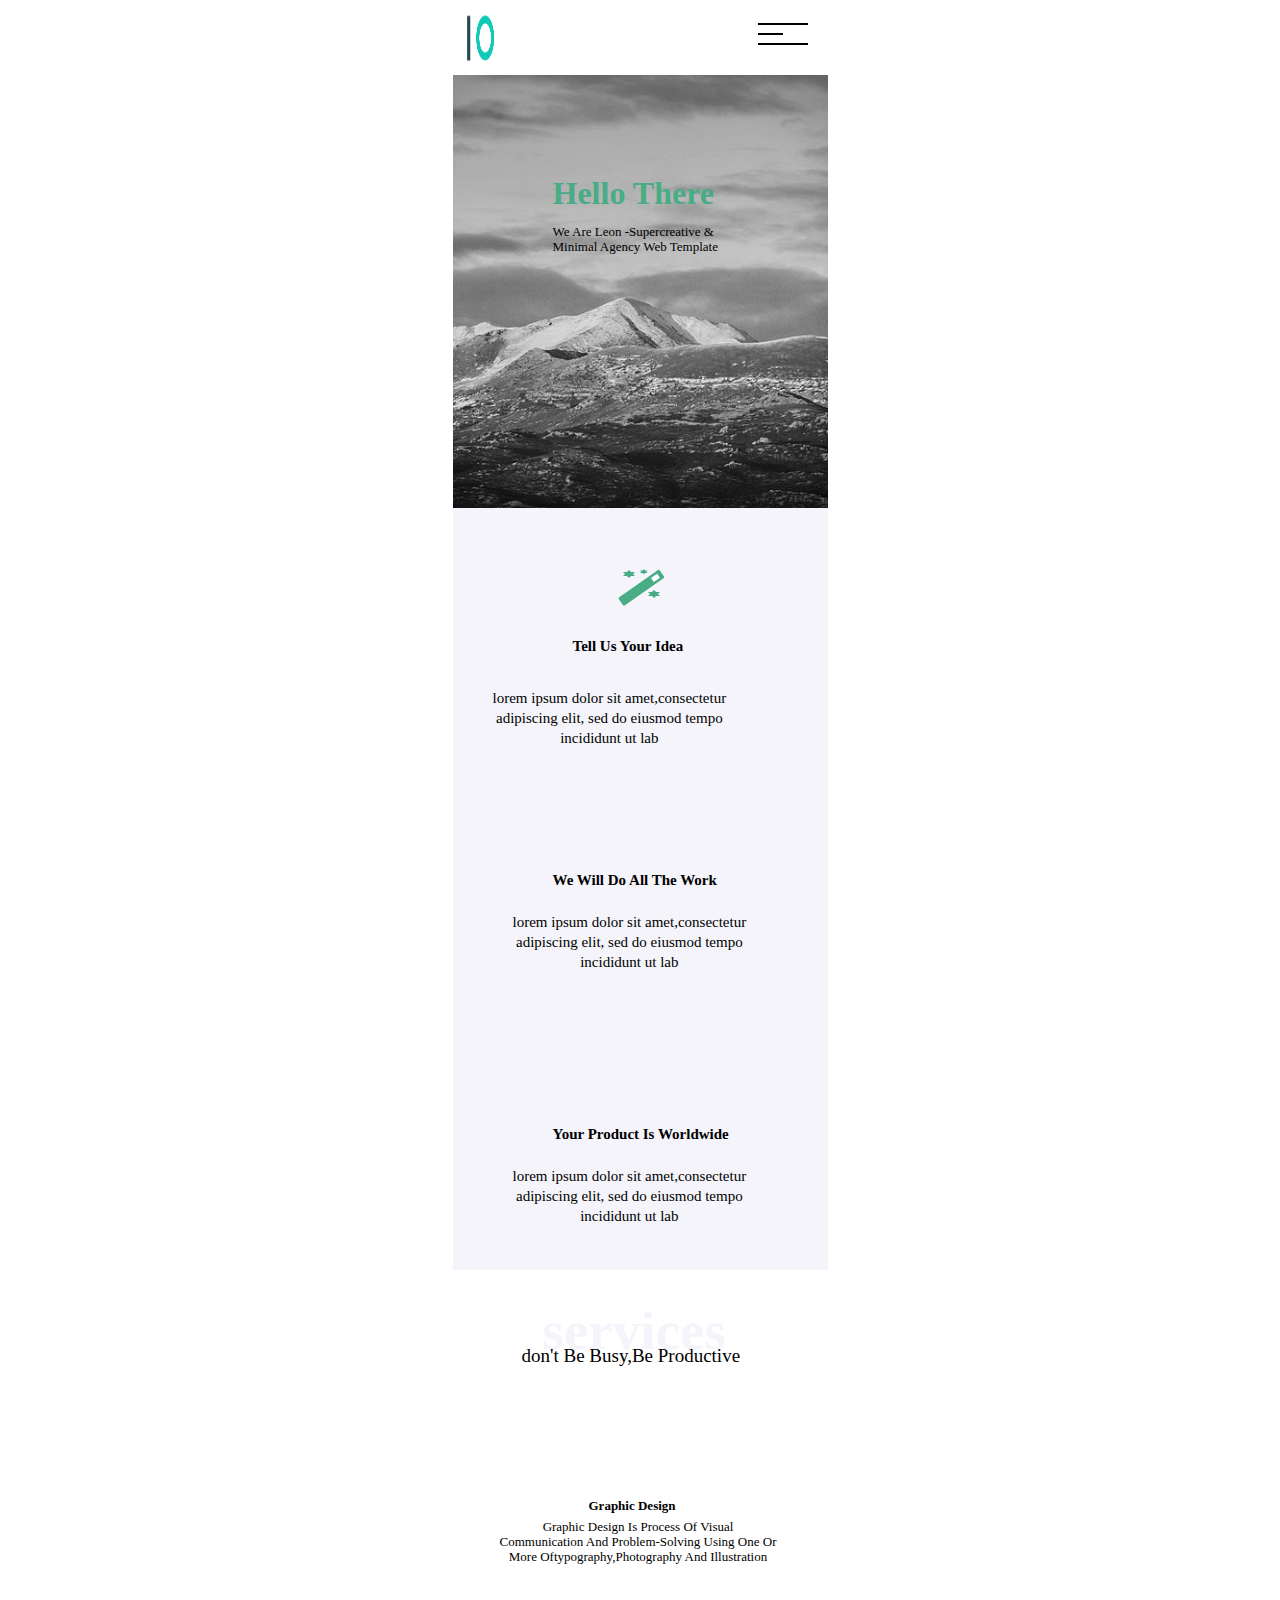
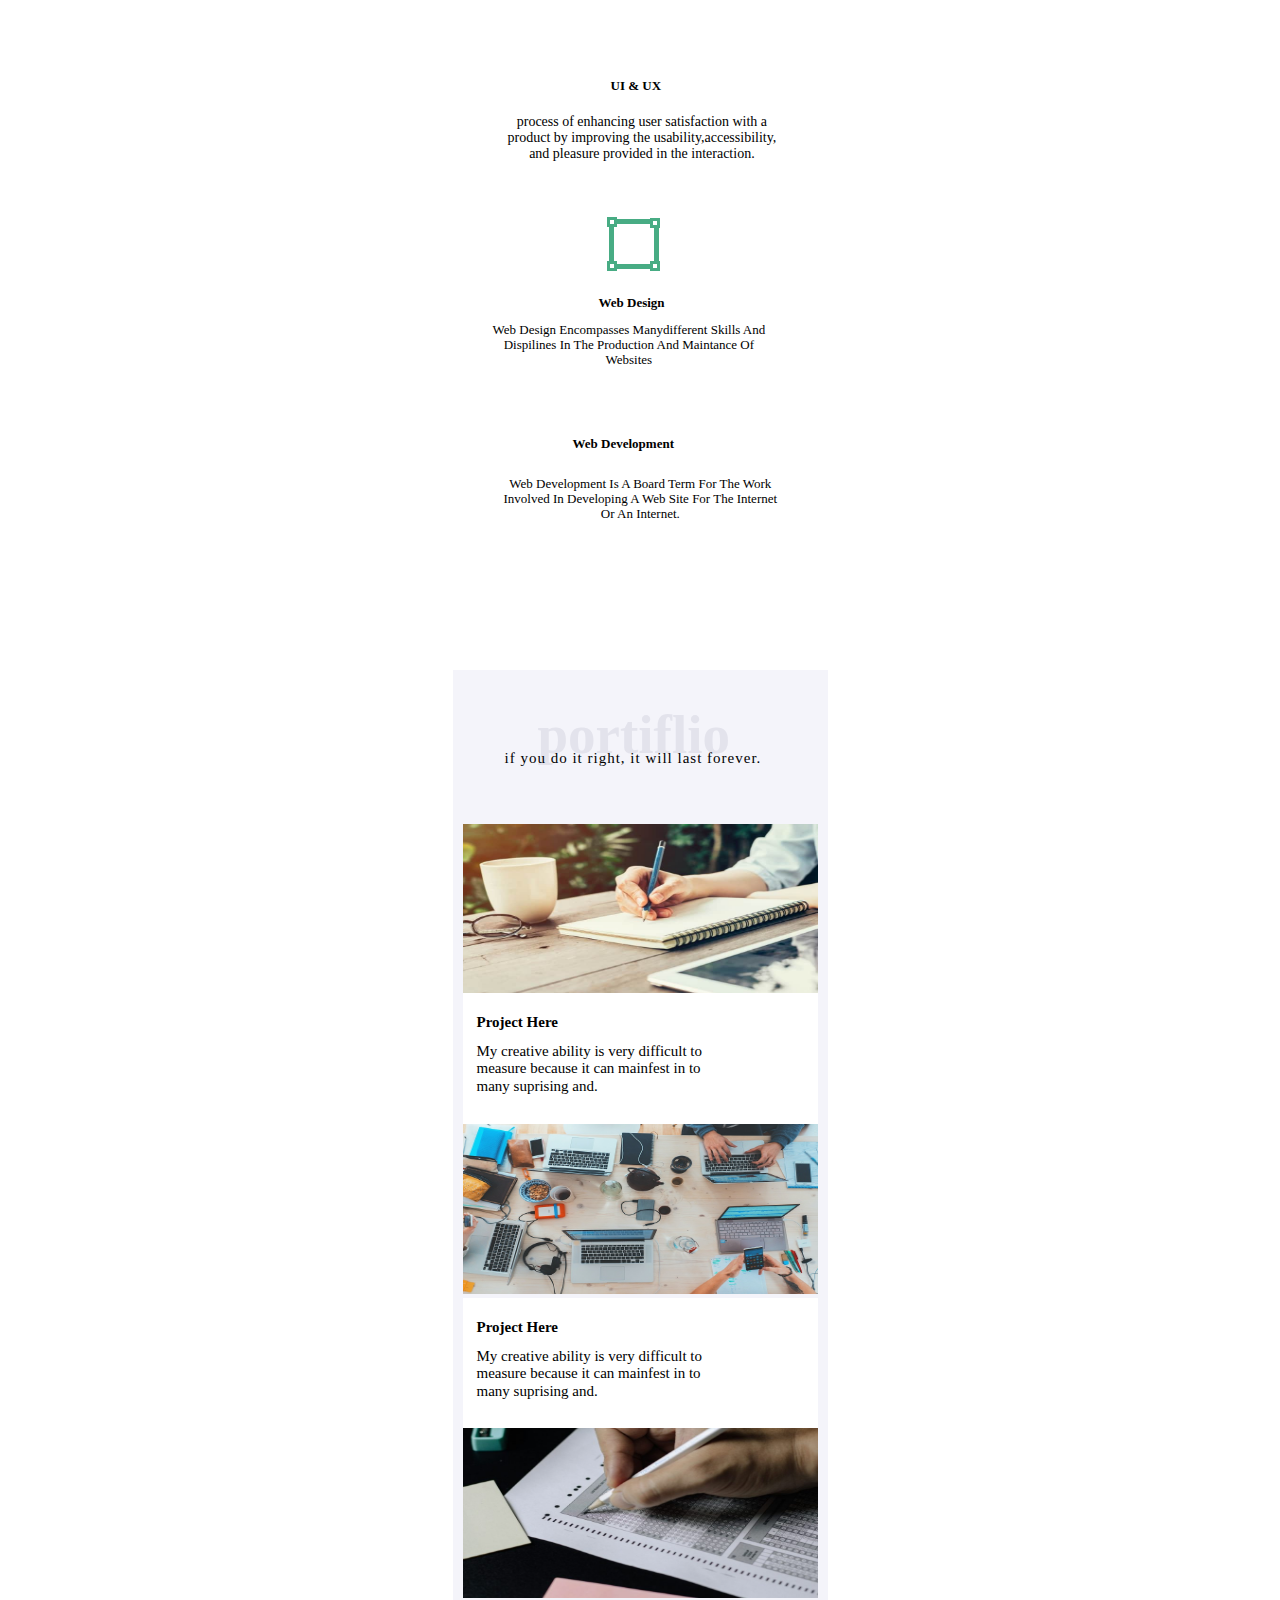
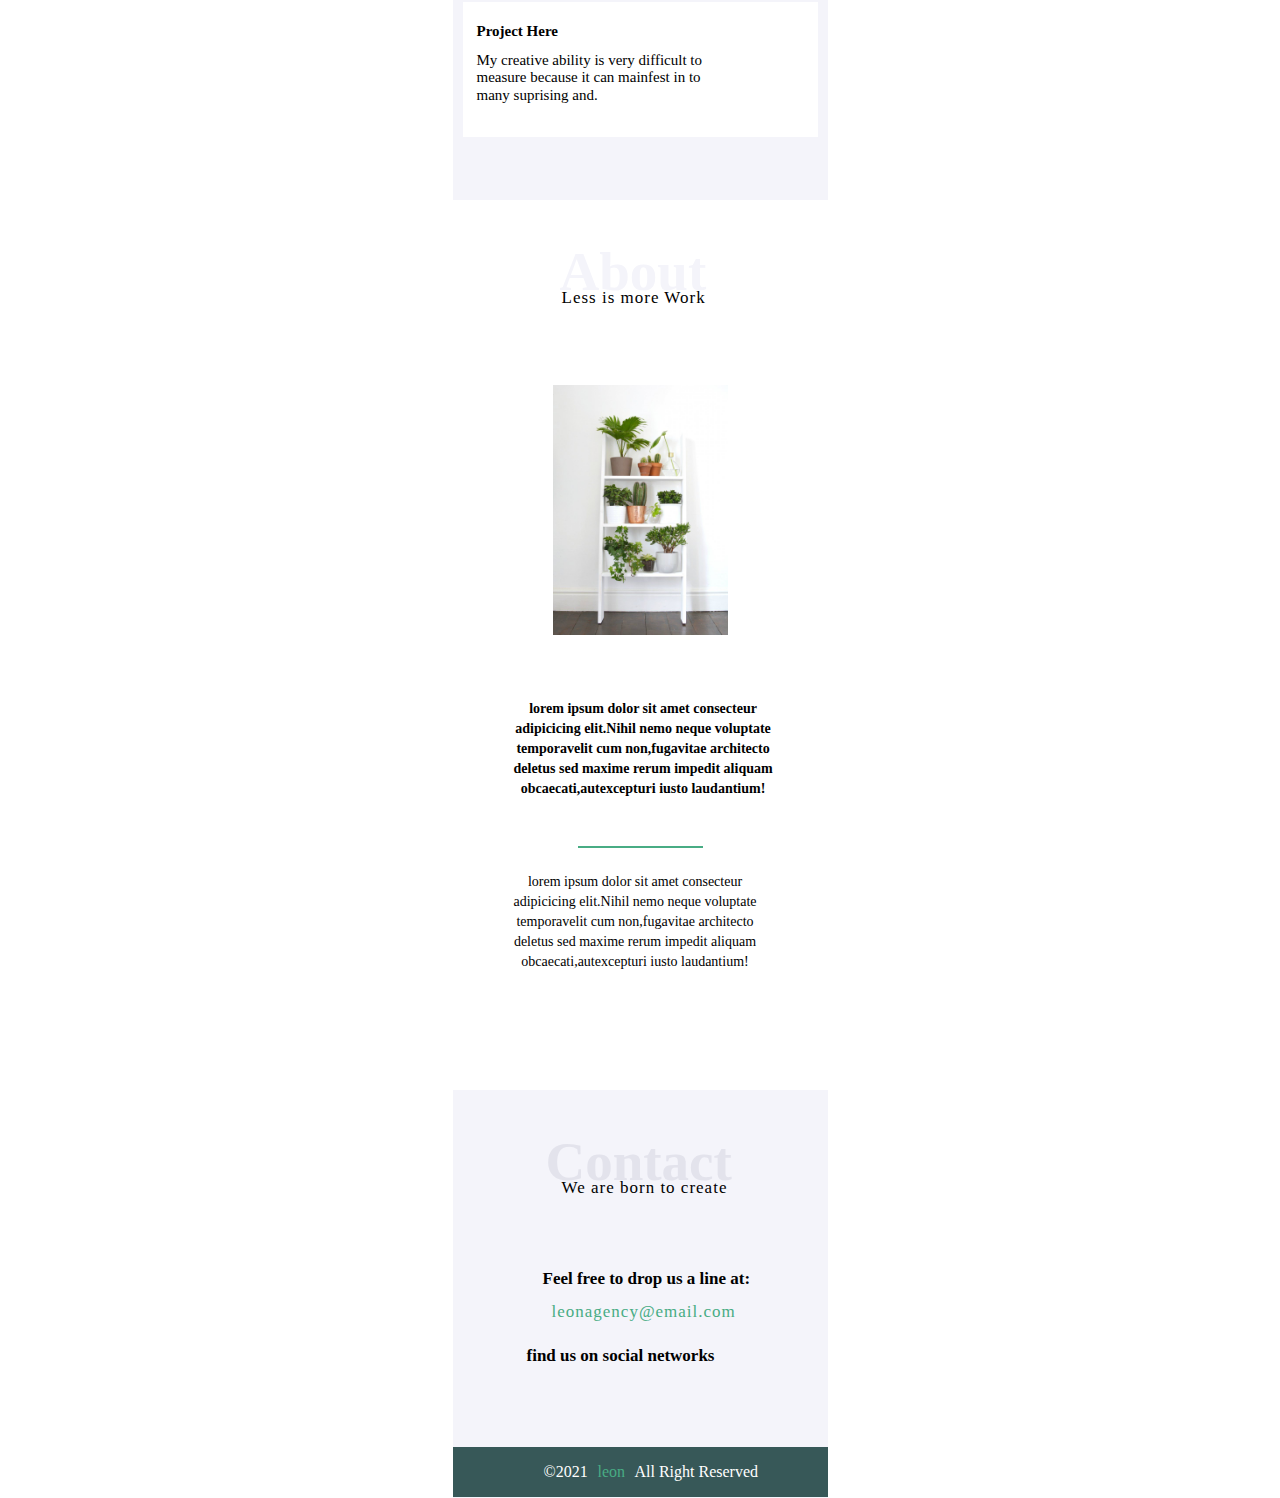
<file: index.html>
<!DOCTYPE html>
<html lang="en">

<head>
    <meta charset="UTF-8" />
    <meta name="viewport" content="width=device-width, initial-scale=1.0" />
    <link rel="stylesheet" href="c.css" />

    <link rel="stylesheet" href="normaize.css" />
    <link rel="stylesheet" href="https://cdnjs.cloudflare.com/ajax/libs/font-awesome/6.4.2/css/all.min.css"
        integrity="sha512-z3gLpd7yknf1YoNbCzqRKc4qyor8gaKU1qmn+CShxbuBusANI9QpRohGBreCFkKxLhei6S9CQXFEbbKuqLg0DA=="
        crossorigin="anonymous" referrerpolicy="no-referrer" />

    <title>template-1</title>
</head>

<body>
    <div class="dad">
        <div class="dad2">
            <img src="services.jpg" />
            <div class="word1">hello there</div>
            <div class="word2">
                we are leon -supercreative & <br />minimal agency web template
            </div>
        </div>

        <div class="dad1">
            <div class="one"><img src="logo.png" width="50px" height="50px" /></div>
            <div class="two">
                <div class="lines">
                    <div class="line-1"></div>
                    <div class="line-2"></div>
                    <div class="line-3"></div>
                </div>
                <div class="display">
                    <ul>
                        <li><a href="#dad7--2">services</a></li>
                        <li><a href="#dad8--2">portofolio</a></li>
                        <li><a href="#dad9--2">about</a></li>
                        <li><a href="#dad10-1">contact</a></li>
                    </ul>
                </div>
            </div>
        </div>

        <div class="dad3">
            <div class="onee">
                <div class="threee"></div>
                <div class="foure"></div>
            </div>
            <div class="twoe">
                <div class="threee"></div>
                <div class="foure"></div>
            </div>
            <div class="threeo">
                <div class="threee"></div>
                <div class="foure"></div>
            </div>
            <div class="four">
                <div class="one"></div>
                <div class="two"></div>
            </div>
            <div class="five-word">tell us your idea</div>
            <div class="six-word">
                lorem ipsum dolor sit amet,consectetur<br />
                adipiscing elit, sed do eiusmod tempo<br />
                incididunt ut lab
            </div>
        </div>
        <div class="dad4">
            <div class="dad4-1"><i class="fa-regular fa-gem"></i></div>
            <div class="dad4-2">we will do all the work</div>
            <div class="dad4-3">
                lorem ipsum dolor sit amet,consectetur<br />
                adipiscing elit, sed do eiusmod tempo<br />
                incididunt ut lab
            </div>
        </div>

        <div class="dad5">
            <div class="dad5-1"><i class="fa-solid fa-earth-asia"></i></div>
            <div class="dad5-2">your product is worldwide</div>
            <div class="dad5-3">
                lorem ipsum dolor sit amet,consectetur<br />
                adipiscing elit, sed do eiusmod tempo<br />
                incididunt ut lab
            </div>
        </div>

        <div class="dad7">
            <div class="ser-1">
                <div id="dad7--2">services</div>
                <div class="dad7--1">don't be busy,be productive</div>
            </div>
            <div class="ser1">
                <div class="dad7-1"><i class="fa-solid fa-palette"></i></div>
                <div class="dad7-2">graphic design</div>
                <div class="dad7-3">
                    graphic design is process of visual<br />communication and
                    problem-solving using one or<br />more oftypography,photography and
                    illustration
                </div>
            </div>
            <div class="ser2">
                <div class="dad7-4"><i class="fa-solid fa-gem"></i></div>
                <div class="dad7-5">ui & ux</div>
                <div class="dad7-6">
                    process of enhancing user satisfaction with a<br />product by
                    improving the usability,accessibility,<br />and pleasure provided in
                    the interaction.
                </div>
            </div>
            <div class="ser3">
                <div class="ser3-1">
                    <div class="dad7-7-1"></div>
                    <div class="dad7-7-2"></div>
                    <div class="dad7-7-3"></div>
                    <div class="dad7-7-4"></div>
                    <div class="dad7-7-5"></div>
                </div>
                <div class="ser3-2">web design</div>
                <div class="ser3-3">
                    web design encompasses manydifferent skills and<br />dispilines in
                    the production and maintance of<br />websites
                </div>
            </div>
            <div class="ser4">
                <div class="ser4-1"><i class="fa-solid fa-pen-ruler"></i></div>
                <div class="ser4-2">web development</div>
                <div class="ser4-3">
                    web development is a board term for the work<br />involved in
                    developing a web site for the internet<br />or an internet.
                </div>
            </div>
        </div>
        <div class="dad8">
            <div class="por-1">
                <div id="dad8--2">portiflio</div>
                <div class="dad8--1">if you do it right, it will last forever.</div>
            </div>
            <div class="por1">
                <img class="dad8-1" src="portfolio-1.jpg" />
                <div class="dad823">
                    <div class="dad8-2">project here</div>
                    <div class="dad8-3">
                        My creative ability is very difficult to<br />measure because it
                        can mainfest in to<br />many suprising and.
                    </div>
                </div>
            </div>

            <div class="por2">
                <img class="dad8-4" src="portfolio-2.jpg" />
                <div class="dad856">
                    <div class="dad8-5">project here</div>
                    <div class="dad8-6">
                        My creative ability is very difficult to<br />measure because it
                        can mainfest in to<br />many suprising and.
                    </div>
                </div>
            </div>

            <div class="por3">
                <img class="dad8-7" src="portfolio-3.jpg" />
                <div class="dad889">
                    <div class="dad8-8">project here</div>
                    <div class="dad8-9">
                        My creative ability is very difficult to<br />measure because it
                        can mainfest in to<br />many suprising and.
                    </div>
                </div>
            </div>
        </div>

        <div class="dad9">
            <div class="about1">
                <div id="dad9--2">about</div>
                <div class="dad9--1">Less is more Work</div>
            </div>
            <div class="about2"><img class="dad9-1" src="about.jpg" /></div>
            <div class="about3">
                lorem ipsum dolor sit amet consecteur<br />adipicicing elit.Nihil nemo
                neque voluptate<br />temporavelit cum non,fugavitae architecto<br />deletus
                sed maxime rerum impedit aliquam<br />
                obcaecati,autexcepturi iusto laudantium!
            </div>
            <div class="about4">
                <div class="dad9-2"></div>
            </div>
            <div class="about5">
                lorem ipsum dolor sit amet consecteur<br />adipicicing elit.Nihil nemo
                neque voluptate<br />temporavelit cum non,fugavitae architecto<br />deletus
                sed maxime rerum impedit aliquam<br />
                obcaecati,autexcepturi iusto laudantium!
            </div>
        </div>

        <div class="dad10">
            <div id="dad10-1">Contact</div>
            <div class="dad10-2">We are born to create</div>
            <div class="dad10-3">Feel free to drop us a line at:</div>

            <div class="dad10-5">
                find us on social networks&nbsp;<i class="fa-brands fa-youtube fa-2xs"></i>&nbsp;<i
                    class="fa-brands fa-facebook-f fa-xs"></i>&nbsp;<i class="fa-brands fa-twitter fa-2xs"></i>
            </div>
            <div class="dad10-4">leonagency@email.com</div>
            <div class="dad10-6">
                <div class="leon1">&copy;2021</div>
                <div class="leon">leon</div>
                <div class="leon2" > all right reserved</div>
            </div>
        </div>
    </div>
</body>

</html>
</file>
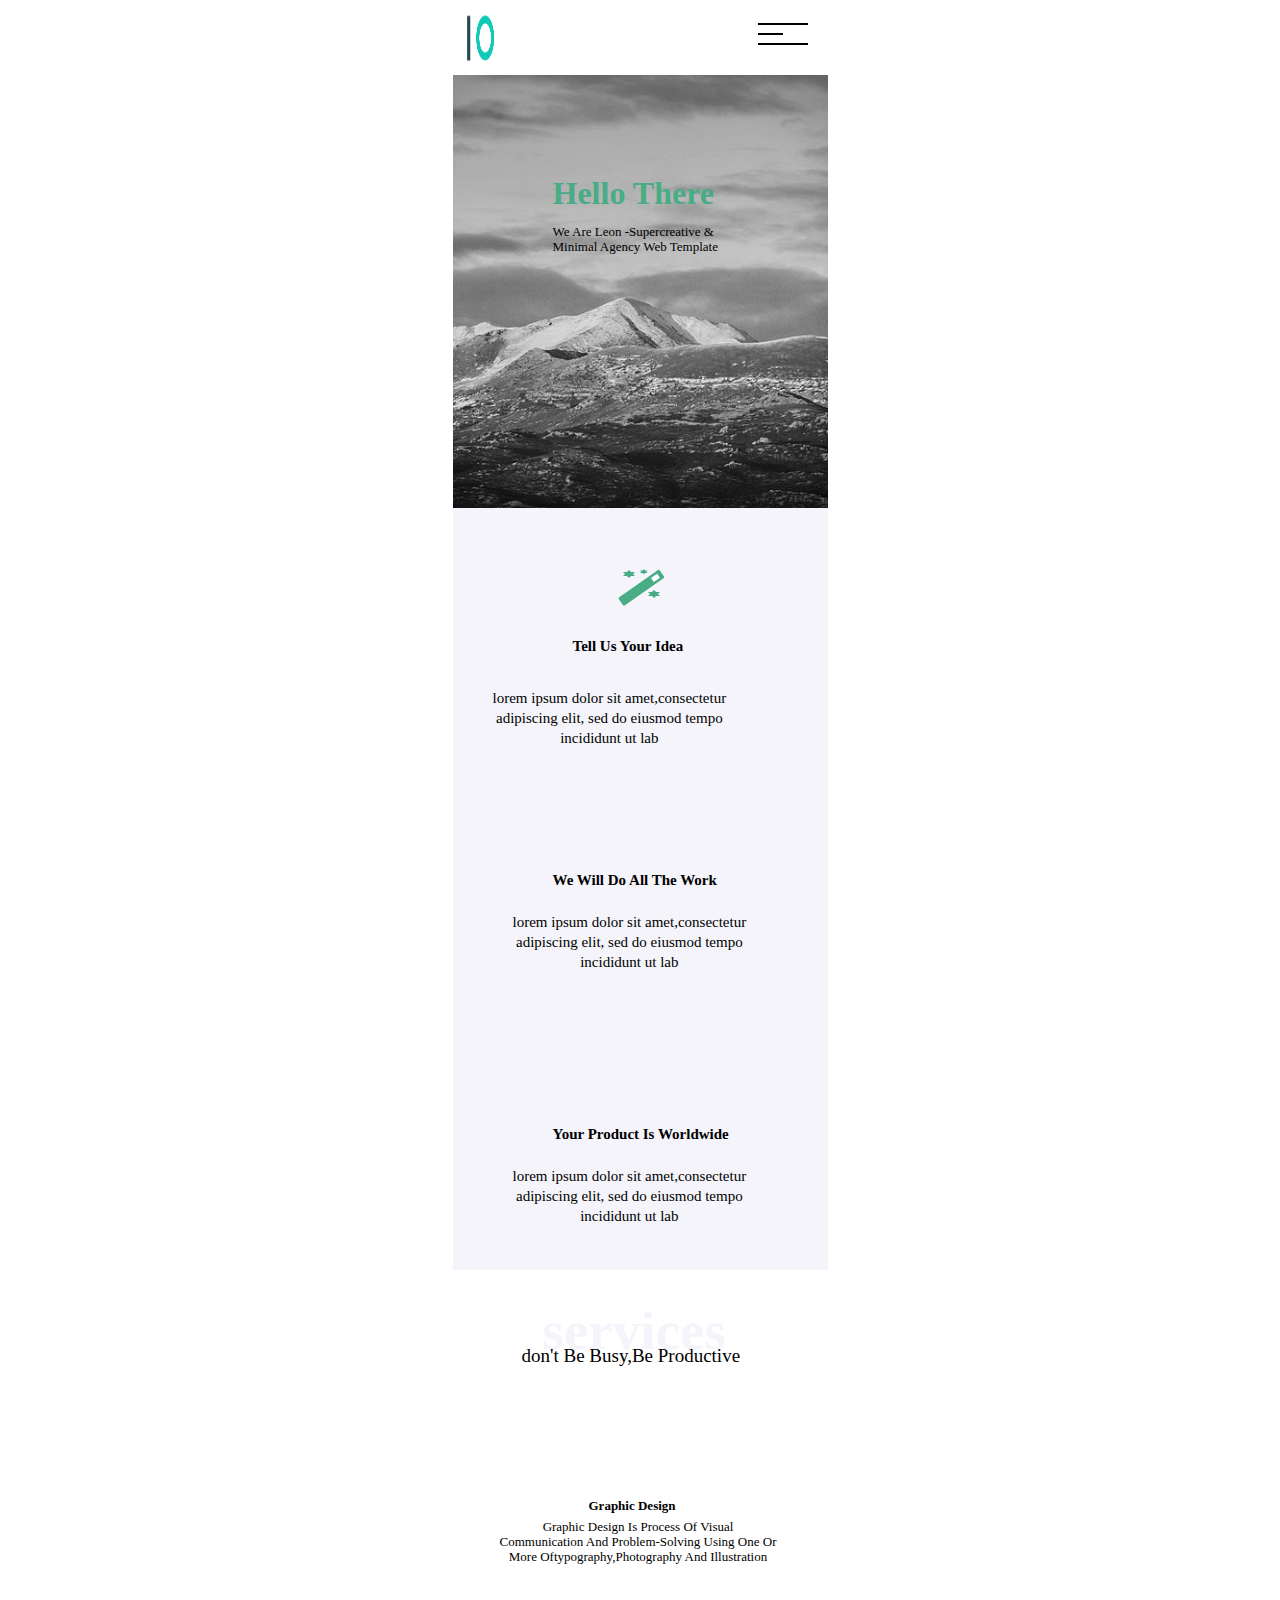
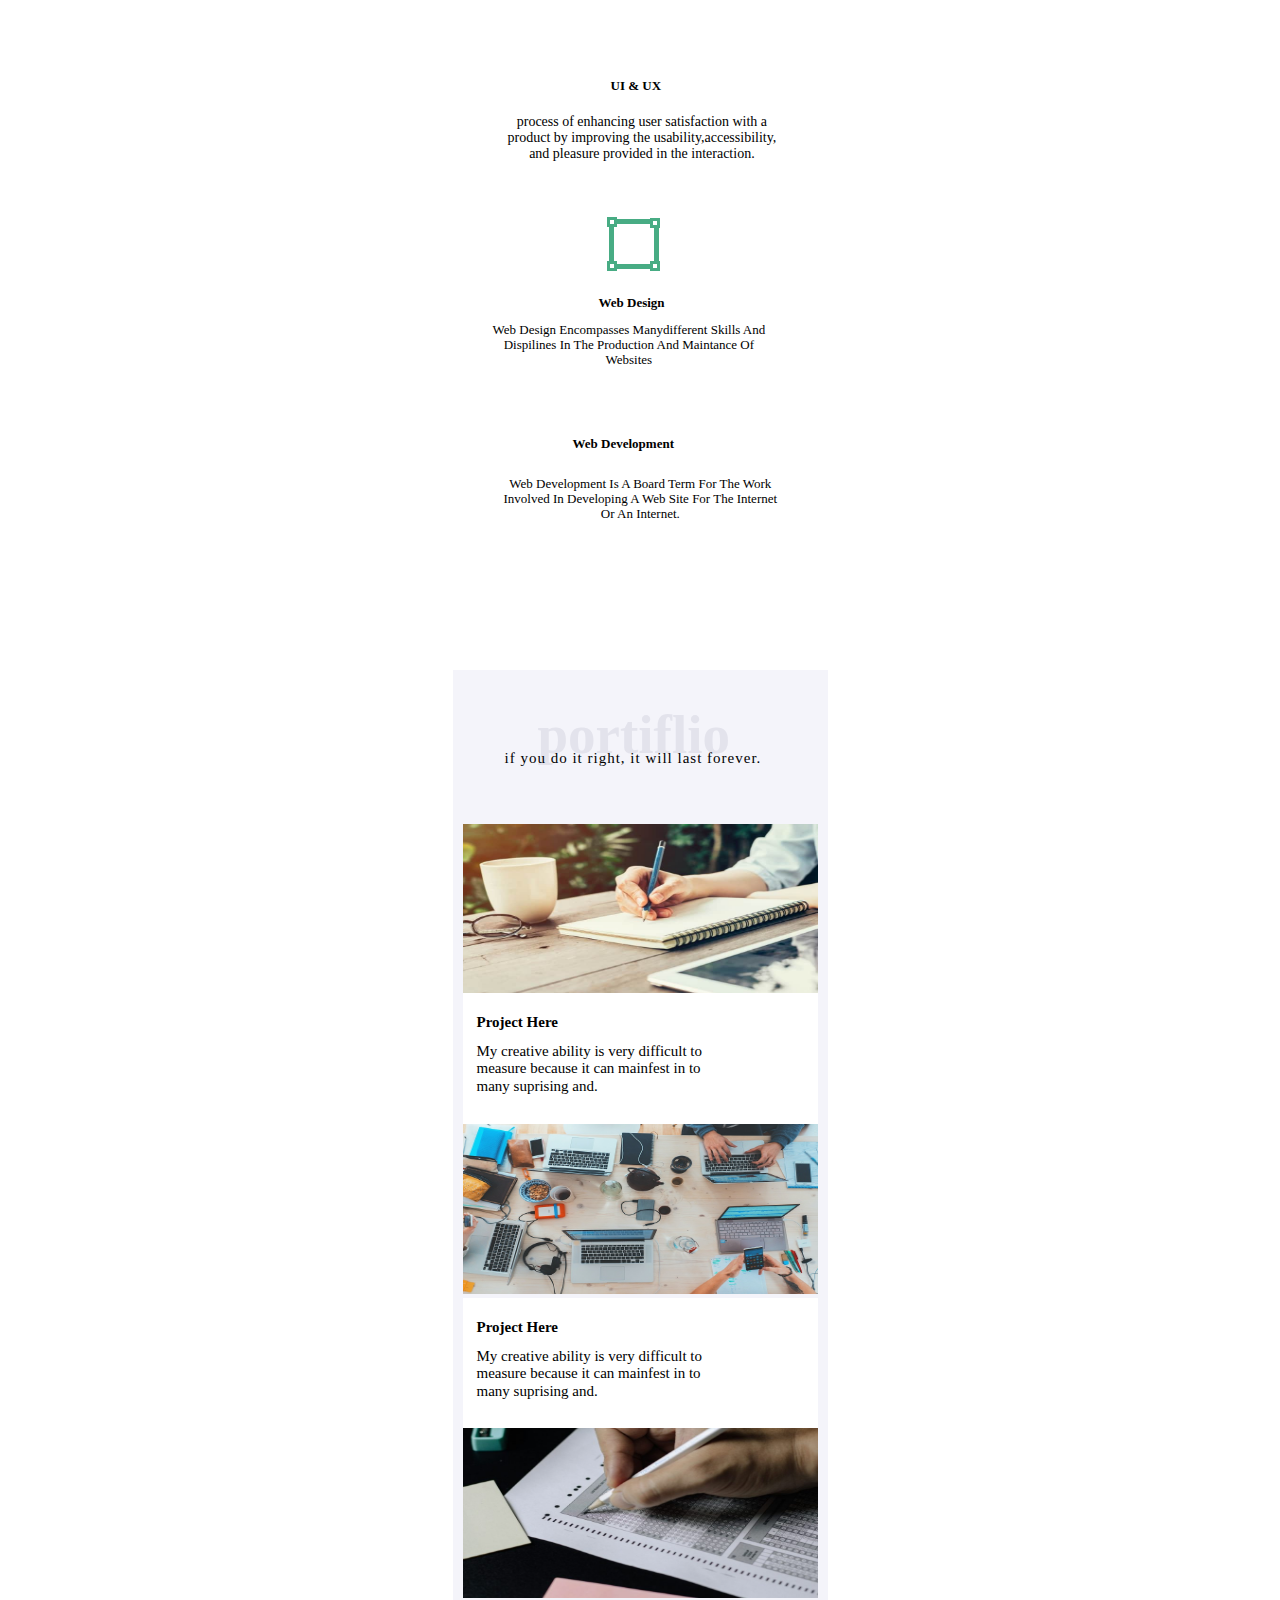
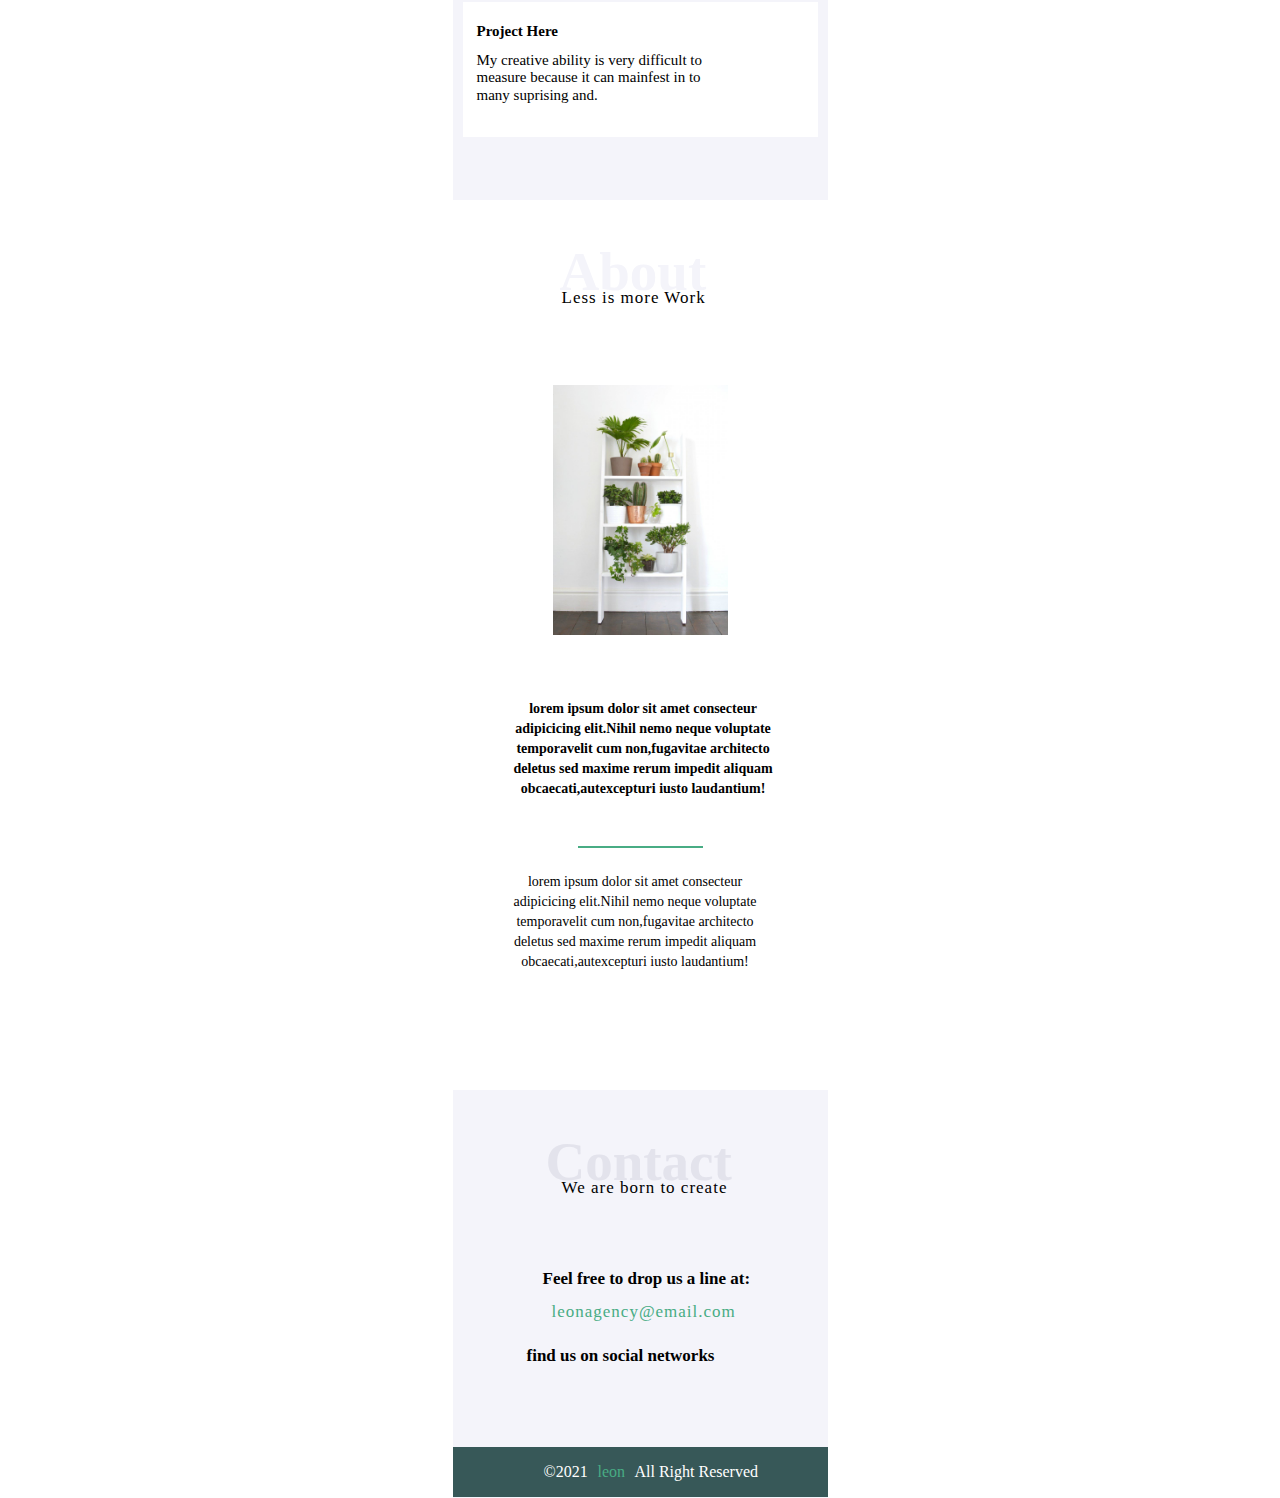
<file: index ver2.html>
<!DOCTYPE html>
<html lang="en">

<head>
    <meta charset="UTF-8" />
    <meta name="viewport" content="width=device-width, initial-scale=1.0" />
    <link rel="stylesheet" href="c.css" />

    <link rel="stylesheet" href="normaize.css" />
    <link rel="stylesheet" href="https://cdnjs.cloudflare.com/ajax/libs/font-awesome/6.4.2/css/all.min.css"
        integrity="sha512-z3gLpd7yknf1YoNbCzqRKc4qyor8gaKU1qmn+CShxbuBusANI9QpRohGBreCFkKxLhei6S9CQXFEbbKuqLg0DA=="
        crossorigin="anonymous" referrerpolicy="no-referrer" />

    <title>template-1</title>
</head>

<body>
    <div class="dad">
        <div class="dad2">
            <img src="services.jpg" />
            <div class="word1">hello there</div>
            <div class="word2">
                we are leon -supercreative & <br />minimal agency web template
            </div>
        </div>

        <div class="dad1">
            <div class="one"><img src="logo.png" width="50px" height="50px" /></div>
            <div class="two">
                <div class="lines">
                    <div class="line-1"></div>
                    <div class="line-2"></div>
                    <div class="line-3"></div>
                </div>
                <div class="display">
                    <ul>
                        <li><a href="#dad7--2">services</a></li>
                        <li><a href="#dad8--2">portofolio</a></li>
                        <li><a href="#dad9--2">about</a></li>
                        <li><a href="#dad10-1">contact</a></li>
                    </ul>
                </div>
            </div>
        </div>
<div class="daddad3">
    <div class="dad3">
            <div class="onee">
                <div class="threee"></div>
                <div class="foure"></div>
            </div>
            <div class="twoe">
                <div class="threee"></div>
                <div class="foure"></div>
            </div>
            <div class="threeo">
                <div class="threee"></div>
                <div class="foure"></div>
            </div>
            <div class="four">
                <div class="one"></div>
                <div class="two"></div>
            </div>
            <div class="five-word">tell us your idea</div>
            <div class="six-word">
                lorem ipsum dolor sit amet,consectetur<br />
                adipiscing elit, sed do eiusmod tempo<br />
                incididunt ut lab
            </div>
    </div>    
        <div class="dad4">
            <div class="dad4-1"><i class="fa-regular fa-gem"></i></div>
            <div class="dad4-2">we will do all the work</div>
            <div class="dad4-3">
                lorem ipsum dolor sit amet,consectetur<br />
                adipiscing elit, sed do eiusmod tempo<br />
                incididunt ut lab
            </div>
        </div>
    
        <div class="dad5">
            <div class="dad5-1"><i class="fa-solid fa-earth-asia"></i></div>
            <div class="dad5-2">your product is worldwide</div>
            <div class="dad5-3">
                lorem ipsum dolor sit amet,consectetur<br />
                adipiscing elit, sed do eiusmod tempo<br />
                incididunt ut lab
            </div>
        </div>
    </div>
        <div class="dad7">
            <div class="ser-1">
                <div id="dad7--2">services</div>
                <div class="dad7--1">don't be busy,be productive</div>
            </div>
            <div class="ser1">
                <div class="dad7-1"><i class="fa-solid fa-palette"></i></div>
                <div class="dad7-2">graphic design</div>
                <div class="dad7-3">
                    graphic design is process of visual<br />communication and
                    problem-solving using one or<br />more oftypography,photography and
                    illustration
                </div>
            </div>
            <div class="ser2">
                <div class="dad7-4"><i class="fa-solid fa-gem"></i></div>
                <div class="dad7-5">ui & ux</div>
                <div class="dad7-6">
                    process of enhancing user satisfaction with a<br />product by
                    improving the usability,accessibility,<br />and pleasure provided in
                    the interaction.
                </div>
            </div>
            <div class="ser3">
                <div class="ser3-1">
                    <div class="dad7-7-1"></div>
                    <div class="dad7-7-2"></div>
                    <div class="dad7-7-3"></div>
                    <div class="dad7-7-4"></div>
                    <div class="dad7-7-5"></div>
                </div>
                <div class="ser3-2">web design</div>
                <div class="ser3-3">
                    web design encompasses manydifferent skills and<br />dispilines in
                    the production and maintance of<br />websites
                </div>
            </div>
            <div class="ser4">
                <div class="ser4-1"><i class="fa-solid fa-pen-ruler"></i></div>
                <div class="ser4-2">web development</div>
                <div class="ser4-3">
                    web development is a board term for the work<br />involved in
                    developing a web site for the internet<br />or an internet.
                </div>
            </div>
        </div>
        <div class="dad8">
            <div class="por-1">
                <div id="dad8--2">portiflio</div>
                <div class="dad8--1">if you do it right, it will last forever.</div>
            </div>
            <div class="por1">
                <img class="dad8-1" src="portfolio-1.jpg" />
                <div class="dad823">
                    <div class="dad8-2">project here</div>
                    <div class="dad8-3">
                        My creative ability is very difficult to<br />measure because it
                        can mainfest in to<br />many suprising and.
                    </div>
                </div>
            </div>

            <div class="por2">
                <img class="dad8-4" src="portfolio-2.jpg" />
                <div class="dad856">
                    <div class="dad8-5">project here</div>
                    <div class="dad8-6">
                        My creative ability is very difficult to<br />measure because it
                        can mainfest in to<br />many suprising and.
                    </div>
                </div>
            </div>

            <div class="por3">
                <img class="dad8-7" src="portfolio-3.jpg" />
                <div class="dad889">
                    <div class="dad8-8">project here</div>
                    <div class="dad8-9">
                        My creative ability is very difficult to<br />measure because it
                        can mainfest in to<br />many suprising and.
                    </div>
                </div>
            </div>
        </div>

        <div class="dad9">
            <div class="about1">
                <div id="dad9--2">about</div>
                <div class="dad9--1">Less is more Work</div>
            </div>
            <div class="about2"><img class="dad9-1" src="about.jpg" /></div>
            <div class="about3">
                lorem ipsum dolor sit amet consecteur<br />adipicicing elit.Nihil nemo
                neque voluptate<br />temporavelit cum non,fugavitae architecto<br />deletus
                sed maxime rerum impedit aliquam<br />
                obcaecati,autexcepturi iusto laudantium!
            </div>
            <div class="about4">
                <div class="dad9-2"></div>
            </div>
            <div class="about5">
                lorem ipsum dolor sit amet consecteur<br />adipicicing elit.Nihil nemo
                neque voluptate<br />temporavelit cum non,fugavitae architecto<br />deletus
                sed maxime rerum impedit aliquam<br />
                obcaecati,autexcepturi iusto laudantium!
            </div>
        </div>

        <div class="dad10">
            <div id="dad10-1">Contact</div>
            <div class="dad10-2">We are born to create</div>
            <div class="dad10-3">Feel free to drop us a line at:</div>

            <div class="dad10-5">
                find us on social networks&nbsp;<i class="fa-brands fa-youtube fa-2xs"></i>&nbsp;<i
                    class="fa-brands fa-facebook-f fa-xs"></i>&nbsp;<i class="fa-brands fa-twitter fa-2xs"></i>
            </div>
            <div class="dad10-4">leonagency@email.com</div>
            <div class="dad10-6">
                <div class="leon1">&copy;2021</div>
                <div class="leon">leon</div>
                <div class="leon2" > all right reserved</div>
            </div>
        </div>
    </div>
</body>

</html>
</file>
<file: c.css>
* {
  --c1: rgb(72, 172, 132);
  --c2: rgb(244, 244, 250);
  --c3: rgb(227, 227, 236);
  --s: 33px font-family: 'Work Sans';

  box-sizing: border-box;
}

.dad {


  display: grid;
  grid-template-columns: 1fr ;
  grid-template-rows: 75px 433px;
  grid-template-areas: "d1 " "d2 " "d3 " "d4 " "d5 " "d7 " "d8 " "d9 " "d10 ";

}

.dad1 {
  
  
  grid-area: d1;
  width: 375px;
  height: 75px;
  margin-left: calc((100% - 375px)/2);
  background-color: white;
  position: relative;


}

.one {
  width: 50px;
  height: 50px;
  position: absolute;
  top: 12.5px;
  left: 12.5px;



}

.two {
  width: 50px;
  height: 50px;
  position: absolute;
  top: 12.5px;
  right: 20px;
  overflow: hidden;

}

.two:hover {
  overflow: visible;
}

.lines {
  width: 50px;
  height: 50px;
  position: relative;
}

.line-1 {
  width: 50px;
  height: 2px;
  background-color: black;
  position: absolute;
  top: 10px;

}

.line-2 {
  width: 25px;
  height: 2px;
  background-color: black;
  position: absolute;
  top: 20px;


}

.line-2:hover {
  width: 50px;
}

.line-3 {
  width: 50px;
  height: 2px;
  background-color: black;
  position: absolute;
  top: 30px;

}

.display {

  width: 100px;
  height: 200px;
  display: flex;

  justify-content: flex-end;
  align-items: flex-end;

  z-index: 2;


}

li {
  width: 95px;
  height: 45px;
  text-transform: capitalize;
  font-weight: 400;
  font-size: 16px;
  list-style-type: none;
  background-color: rgb(242, 242, 247);
  border: 1px white solid;

}

a {
  text-decoration: none;
  color: black;
}
/*22222222222222222222222222222222222*/
.dad2 {
  
  grid-area: d2;
  width: 375px;
  height: 433px;
  margin-left: calc((100% - 375px)/2);
  position: relative;

}

.dad2>img {
  
  width: 375px;
  height: 433px;
  filter: grayscale(100%);
}

.dad2>.word1 {
  color: var(--c1);
  font-weight: 700;
  font-size: xx-large;
  text-transform: capitalize;
  position: absolute;
  top: 100px;
  left: 100px;

}

.dad2>.word2 {

  font-weight: 400;
  font-size: 13px;
  text-transform: capitalize;
  position: absolute;
  top: 150px;
  left: 100px;

}

/*33333333333333333333333333333*/
.dad3 {
  width: 375px;
  height: 254px;
  background-color: var(--c2);
  grid-area: d3;
  position: relative;
  margin-left: calc((100% - 375px)/2);
  
}

.onee {
  position: absolute;
  left: 187px;
  top: 60px;
  transform: scale(.25, .25);
}



.threee {
  width: 3px;
  border-left: 15px transparent solid;
  border-right: 15px transparent solid;
  border-top: 15px var(--c1) solid;
  border-bottom: 15px transparent solid;
  position: absolute;
  top: 10px;

}

.foure {
  width: 3px;
  border-left: 15px transparent solid;
  border-right: 15px transparent solid;
  border-top: 15px transparent solid;
  border-bottom: 15px var(--c1) solid;
  position: absolute;
  top: -10px;

}

.twoe {
  position: absolute;
  left: 170px;
  top: 60px;
  transform: scale(.4, .4);
}

.threeo {
  position: absolute;
  left: 195px;
  top: 80px;
  transform: scale(.4, .4);

}

.dad3 .four {
  position: absolute;
  left: 165px;
  top: 90px;

  transform: scale(.5, .5) rotate(-35deg);

}

.dad3 .four .one {
  position: absolute;
  top: 0;
  left: 0;
  width: 100px;
  height: 20px;
  background-color: var(--c1);
  border-radius: 3px;


}

.dad3 .four .two {
  position: absolute;
  top: 5px;
  left: 77px;
  width: 15px;
  height: 10px;
  background-color: white;



}

.five-word {
  font-weight: 600;
  font-size: 15px;
  text-transform: capitalize;
  position: absolute;
  top: 130px;
  left: 120px;
}

.six-word {
  font-weight: 200;
  font-size: 15px;
  line-height: 20px;
  text-align: center;
  position: absolute;
  top: 180px;
  left: 40px;

}

/*444444444444444444444444444444444*/
.dad4 {
  width: 375px;
  height: 254px;
  background-color: var(--c2);
  grid-area: d4;
  position: relative;
  margin-left: calc((100% - 375px)/2);
  
}

.dad4-1 {
  position: absolute;
  color: var(--c1);
  top: 60px;
  left: 160px;
  

}

.dad4-2 {
  font-weight: 600;
  font-size: 15px;
  text-transform: capitalize;
  position: absolute;
  top: 110px;
  left: 100px;
}

.dad4-3 {
  font-weight: 200;
  font-size: 15px;
  line-height: 20px;
  text-align: center;
  position: absolute;
  top: 150px;
  left: 60px;

}

/*55555555555555555555555555*/
.dad5 {
  width: 375px;
  height: 254px;
  background-color: var(--c2);
  grid-area: d5;
  position: relative;
  margin-left: calc((100% - 375px)/2);
  
}

.dad5-1 {
  position: absolute;
  color: var(--c1);
  top: 60px;
  left: 160px;
  transform: scale(2, 2);

}

.dad5-2 {
  font-weight: 600;
  font-size: 15px;
  text-transform: capitalize;
  position: absolute;
  top: 110px;
  left: 100px;
}

.dad5-3 {
  font-weight: 100;
  font-size: 15px;
  line-height: 20px;
  text-align: center;
  position: absolute;
  top: 150px;
  left: 60px;

}

/*666666666666666666666666666666666*/
.dad7 {
  width: 375px;
  height: 1000px;
  background-color: white;
  grid-area: d7;
  position: relative;
  margin-left: calc((100% - 375px)/2);
  


}

.ser-1 {
  position: relative;
  top: -10px
}

#dad7--2 {
  text-align: center;
  font-weight: 700;
  font-size: 55px;
  color: var(--c2);
  position: absolute;
  top: 39px;
  left: 90px;


}

.dad7--1 {
  text-align: center;
  font-weight: 200;
  font-size: 19px;

  position: absolute;
  top: 85px;
  left: 69px;
  text-transform: capitalize;

}

.ser1 {
  position: relative;
}

.dad7-1 {
  color: var(--c1);
  position: absolute;
  top: 185px;
  left: 173px;
  transform: scale(2);
}

.dad7-2 {
  position: absolute;
  top: 229px;
  left: 136px;
  text-transform: capitalize;
  font-weight: 700;
  font-size: 13px;
}

.dad7-3 {
  position: absolute;
  top: 250px;
  left: 47px;
  text-transform: capitalize;
  font-weight: 200;
  font-size: 13px;
  text-align: center;


}

.ser2 {
  position: relative;
}

.dad7-4 {
  color: var(--c1);
  position: absolute;
  left: 175px;
  top: 364px;
  transform: scale(2);

}

.dad7-5 {
  position: absolute;
  top: 409px;
  left: 158px;
  text-transform: uppercase;
  font-weight: 700;
  font-size: 13px;
  text-align: center;


}

.dad7-6 {
  position: absolute;
  top: 444px;
  left: 55px;
  font-weight: 200;
  font-size: 14px;
  text-align: center;
}

.ser3 {
  position: relative;
}

.ser3-1 {

  position: relative;

}

.dad7-7-1 {

  width: 50px;
  height: 50px;
  border: 5px var(--c1) solid;
  position: absolute;
  top: 549px;
  left: 156px;
}

.dad7-7-2 {

  width: 10px;
  height: 10px;
  border: 3px var(--c1) solid;
  background-color: white;
  position: absolute;
  top: 547px;
  left: 154px;
}

.dad7-7-3 {

  width: 10px;
  height: 10px;
  border: 3px var(--c1) solid;
  background-color: white;
  position: absolute;
  top: 591px;
  left: 154px;
}

.dad7-7-4 {

  width: 10px;
  height: 10px;
  border: 3px var(--c1) solid;
  background-color: white;
  position: absolute;
  top: 548px;
  left: 197px;
}

.dad7-7-5 {

  width: 10px;
  height: 10px;
  border: 3px var(--c1) solid;
  background-color: white;
  position: absolute;
  top: 591px;
  left: 197px;
}

.ser3-2 {
  position: absolute;
  top: 626px;
  left: 146px;
  text-transform: capitalize;
  font-weight: 700;
  font-size: 13px;
  text-align: center;
}

.ser3-3 {
  text-align: center;
  font-weight: 200;
  font-size: 13px;

  position: absolute;
  top: 653px;
  left: 40px;
  text-transform: capitalize;
}

.ser4 {
  position: relative;
}

.ser4-1 {
  position: absolute;
  top: 734px;
  left: 167px;
  color: var(--c1);

}

.ser4-2 {
  position: absolute;
  top: 767px;
  left: 120px;
  font-weight: 700;
  font-size: 13px;
  text-align: center;
  text-transform: capitalize;

}

.ser4-3 {
  text-align: center;
  font-weight: 200;
  font-size: 13px;

  position: absolute;
  top: 807px;
  left: 51px;
  text-transform: capitalize;
}

/*88888888888888888888888888888888*/
.dad8 {
  grid-area: d8;
  width: 375px;
  height: 1130px;
  background-color: var(--c2);
  position: relative;
  left: calc((100% - 375px)/2);
  
}

.por-1 {
  position: relative;

}

#dad8--2 {
  text-align: center;
  color: var(--c3);
  font-weight: 700;
  font-size: 55px;
  position: absolute;
  top: 33px;
  left: 85px;

}


.dad8--1 {
  text-align: center;
  font-weight: 200;
  font-size: 15px;
  letter-spacing: 1px;
  position: absolute;
  top: 80px;
  left: 52px;


}

.po1 {
  position: relative;
}


.dad8-1 {

  width: 355px;
  height: 170px;

  position: absolute;
  top: 154px;
  left: 10px;
}

.dad823 {
  width: 355px;
  height: 135px;
  background-color: white;
  position: relative;
  top: 323px;
  left: 10px;
}

.dad8-2 {
  font-weight: 700;
  font-size: 15px;
  text-transform: capitalize;
  position: absolute;
  top: 21px;
  left: 14px;
}

.dad8-3 {
  font-weight: 200;
  font-size: 15px;
  position: absolute;
  top: 50px;
  left: 14px;
}

.por2 {
  position: relative;
}

.dad8-4 {
  width: 355px;
  height: 170px;
  position: absolute;
  top: 319px;
  left: 10px;
}

.dad856 {
  width: 355px;
  height: 135px;
  background-color: white;
  position: relative;
  top: 493px;
  left: 10px;
}

.dad8-5 {
  font-weight: 700;
  font-size: 15px;
  text-transform: capitalize;
  position: absolute;
  top: 21px;
  left: 14px;
}

.dad8-6 {
  font-weight: 200;
  font-size: 15px;
  position: absolute;
  top: 50px;
  left: 14px;
}



.por3 {
  position: relative;
}

.dad8-7 {
  width: 355px;
  height: 170px;
  position: absolute;
  top: 488px;
  left: 10px;
}

.dad889 {
  width: 355px;
  height: 135px;
  background-color: white;
  position: relative;
  top: 662px;
  left: 10px;
}

.dad8-8 {
  font-weight: 700;
  font-size: 15px;
  text-transform: capitalize;
  position: absolute;
  top: 21px;
  left: 14px;
}

.dad8-9 {
  font-weight: 200;
  font-size: 15px;
  position: absolute;
  top: 50px;
  left: 14px;
}

/*9999999999999999999999999999*/
.dad9 {
  width: 375px;
  height: 890px;
  grid-area: d9;
  position: relative;
  left: calc((100% - 375px)/2);
  
}

.about1 {
  position: relative;
}

#dad9--2 {
  text-align: center;
  color: var(--c2);
  font-weight: 700;
  font-size: 55px;
  text-transform: capitalize;
  position: absolute;
  top: 40px;
  left: 107px;

}

.dad9--1 {

  font-weight: 200;
  font-size: 17px;
  letter-spacing: 1px;
  position: absolute;
  top: 88px;
  left: 109px;
}

.about2 {
  position: relative;
}

.dad9-1 {
  width: 175px;
  height: 250px;
  position: absolute;
  top: 185px;
  left: 100px;

}

.about3 {
  font-weight: 700;
  font-size: 14px;
  text-align: center;
  line-height: 20px;
  position: absolute;
  top: 499px;
  left: 61px;

}

.about4 {
  position: relative;
}


.dad9-2 {
  width: 125px;
  height: 2px;
  background-color: var(--c1);
  position: absolute;
  top: 646px;
  left: 125px;
}

.about5 {
  font-weight: 200;
  font-size: 14px;
  text-align: center;
  line-height: 20px;
  position: absolute;
  top: 672px;
  left: 61px;
}

/*10 10 10 1010 10 10*/
.dad10 {

  width: 375px;
  height: 408px;
  background-color: var(--c2);
  grid-area: d10;
  left: calc((100% - 375px)/2);
  position: relative;
  
}

#dad10-1 {
  text-align: center;
  color: var(--c3);
  font-weight: 700;
  font-size: 55px;
  text-transform: capitalize;
  position: absolute;
  top: 40px;
  left: 93px;

}

.dad10-2 {
  font-weight: 200;
  font-size: 17px;
  letter-spacing: 1px;
  position: absolute;
  top: 88px;
  left: 109px;
}

.dad10-3 {
  font-weight: 700;
  font-size: 17px;
  position: absolute;
  top: 179px;
  left: 90px;
}

.dad10-5 {
  font-weight: 700;
  font-size: 17px;
  position: absolute;
  top: 256px;
  left: 74px;
}


.dad10-4 {
  font-weight: 200;
  font-size: 17px;
  letter-spacing: 1px;
  position: absolute;
  top: 212px;
  left: 99px;
  color: var(--c1);

}
.dad10-6{
  width: 375px;
  height: 50px;
  background-color: rgb(55, 88, 88);
  color: white;
  position: relative;
  top:357px;
  left:0px;
}
.leon{
  position: absolute;
  top:16px ;
  left: 145px;
  color: var(--c1);
}
.leon1{
  position: absolute;
  top:16px ;
  left: 91px;
}
.leon2{text-transform: capitalize;
  position: absolute;
  top:16px ;
  left: 182px;
}

/*media query*/


@media screen and (min-width:600px) and (max-width:800px)
{.dad{transform: scaleX(1.6);}
margin-left: calc((100% - 600px)/2);}
</file>
<file: normaize.css>
/*! normalize.css v8.0.1 | MIT License | github.com/necolas/normalize.css */

/* Document
   ========================================================================== */

/**
 * 1. Correct the line height in all browsers.
 * 2. Prevent adjustments of font size after orientation changes in iOS.
 */

 html {
    line-height: 1.15; /* 1 */
    -webkit-text-size-adjust: 100%; /* 2 */
  }
  
  /* Sections
     ========================================================================== */
  
  /**
   * Remove the margin in all browsers.
   */
  
  body {
    margin: 0;
  }
  
  /**
   * Render the `main` element consistently in IE.
   */
  
  main {
    display: block;
  }
  
  /**
   * Correct the font size and margin on `h1` elements within `section` and
   * `article` contexts in Chrome, Firefox, and Safari.
   */
  
  h1 {
    font-size: 2em;
    margin: 0.67em 0;
  }
  
  /* Grouping content
     ========================================================================== */
  
  /**
   * 1. Add the correct box sizing in Firefox.
   * 2. Show the overflow in Edge and IE.
   */
  
  hr {
    box-sizing: content-box; /* 1 */
    height: 0; /* 1 */
    overflow: visible; /* 2 */
  }
  
  /**
   * 1. Correct the inheritance and scaling of font size in all browsers.
   * 2. Correct the odd `em` font sizing in all browsers.
   */
  
  pre {
    font-family: monospace, monospace; /* 1 */
    font-size: 1em; /* 2 */
  }
  
  /* Text-level semantics
     ========================================================================== */
  
  /**
   * Remove the gray background on active links in IE 10.
   */
  
  a {
    background-color: transparent;
  }
  
  /**
   * 1. Remove the bottom border in Chrome 57-
   * 2. Add the correct text decoration in Chrome, Edge, IE, Opera, and Safari.
   */
  
  abbr[title] {
    border-bottom: none; /* 1 */
    text-decoration: underline; /* 2 */
    text-decoration: underline dotted; /* 2 */
  }
  
  /**
   * Add the correct font weight in Chrome, Edge, and Safari.
   */
  
  b,
  strong {
    font-weight: bolder;
  }
  
  /**
   * 1. Correct the inheritance and scaling of font size in all browsers.
   * 2. Correct the odd `em` font sizing in all browsers.
   */
  
  code,
  kbd,
  samp {
    font-family: monospace, monospace; /* 1 */
    font-size: 1em; /* 2 */
  }
  
  /**
   * Add the correct font size in all browsers.
   */
  
  small {
    font-size: 80%;
  }
  
  /**
   * Prevent `sub` and `sup` elements from affecting the line height in
   * all browsers.
   */
  
  sub,
  sup {
    font-size: 75%;
    line-height: 0;
    position: relative;
    vertical-align: baseline;
  }
  
  sub {
    bottom: -0.25em;
  }
  
  sup {
    top: -0.5em;
  }
  
  /* Embedded content
     ========================================================================== */
  
  /**
   * Remove the border on images inside links in IE 10.
   */
  
  img {
    border-style: none;
  }
  
  /* Forms
     ========================================================================== */
  
  /**
   * 1. Change the font styles in all browsers.
   * 2. Remove the margin in Firefox and Safari.
   */
  
  button,
  input,
  optgroup,
  select,
  textarea {
    font-family: inherit; /* 1 */
    font-size: 100%; /* 1 */
    line-height: 1.15; /* 1 */
    margin: 0; /* 2 */
  }
  
  /**
   * Show the overflow in IE.
   * 1. Show the overflow in Edge.
   */
  
  button,
  input { /* 1 */
    overflow: visible;
  }
  
  /**
   * Remove the inheritance of text transform in Edge, Firefox, and IE.
   * 1. Remove the inheritance of text transform in Firefox.
   */
  
  button,
  select { /* 1 */
    text-transform: none;
  }
  
  /**
   * Correct the inability to style clickable types in iOS and Safari.
   */
  
  button,
  [type="button"],
  [type="reset"],
  [type="submit"] {
    -webkit-appearance: button;
  }
  
  /**
   * Remove the inner border and padding in Firefox.
   */
  
  button::-moz-focus-inner,
  [type="button"]::-moz-focus-inner,
  [type="reset"]::-moz-focus-inner,
  [type="submit"]::-moz-focus-inner {
    border-style: none;
    padding: 0;
  }
  
  /**
   * Restore the focus styles unset by the previous rule.
   */
  
  button:-moz-focusring,
  [type="button"]:-moz-focusring,
  [type="reset"]:-moz-focusring,
  [type="submit"]:-moz-focusring {
    outline: 1px dotted ButtonText;
  }
  
  /**
   * Correct the padding in Firefox.
   */
  
  fieldset {
    padding: 0.35em 0.75em 0.625em;
  }
  
  /**
   * 1. Correct the text wrapping in Edge and IE.
   * 2. Correct the color inheritance from `fieldset` elements in IE.
   * 3. Remove the padding so developers are not caught out when they zero out
   *    `fieldset` elements in all browsers.
   */
  
  legend {
    box-sizing: border-box; /* 1 */
    color: inherit; /* 2 */
    display: table; /* 1 */
    max-width: 100%; /* 1 */
    padding: 0; /* 3 */
    white-space: normal; /* 1 */
  }
  
  /**
   * Add the correct vertical alignment in Chrome, Firefox, and Opera.
   */
  
  progress {
    vertical-align: baseline;
  }
  
  /**
   * Remove the default vertical scrollbar in IE 10+.
   */
  
  textarea {
    overflow: auto;
  }
  
  /**
   * 1. Add the correct box sizing in IE 10.
   * 2. Remove the padding in IE 10.
   */
  
  [type="checkbox"],
  [type="radio"] {
    box-sizing: border-box; /* 1 */
    padding: 0; /* 2 */
  }
  
  /**
   * Correct the cursor style of increment and decrement buttons in Chrome.
   */
  
  [type="number"]::-webkit-inner-spin-button,
  [type="number"]::-webkit-outer-spin-button {
    height: auto;
  }
  
  /**
   * 1. Correct the odd appearance in Chrome and Safari.
   * 2. Correct the outline style in Safari.
   */
  
  [type="search"] {
    -webkit-appearance: textfield; /* 1 */
    outline-offset: -2px; /* 2 */
  }
  
  /**
   * Remove the inner padding in Chrome and Safari on macOS.
   */
  
  [type="search"]::-webkit-search-decoration {
    -webkit-appearance: none;
  }
  
  /**
   * 1. Correct the inability to style clickable types in iOS and Safari.
   * 2. Change font properties to `inherit` in Safari.
   */
  
  ::-webkit-file-upload-button {
    -webkit-appearance: button; /* 1 */
    font: inherit; /* 2 */
  }
  
  /* Interactive
     ========================================================================== */
  
  /*
   * Add the correct display in Edge, IE 10+, and Firefox.
   */
  
  details {
    display: block;
  }
  
  /*
   * Add the correct display in all browsers.
   */
  
  summary {
    display: list-item;
  }
  
  /* Misc
     ========================================================================== */
  
  /**
   * Add the correct display in IE 10+.
   */
  
  template {
    display: none;
  }
  
  /**
   * Add the correct display in IE 10.
   */
  
  [hidden] {
    display: none;
  }
</file>
